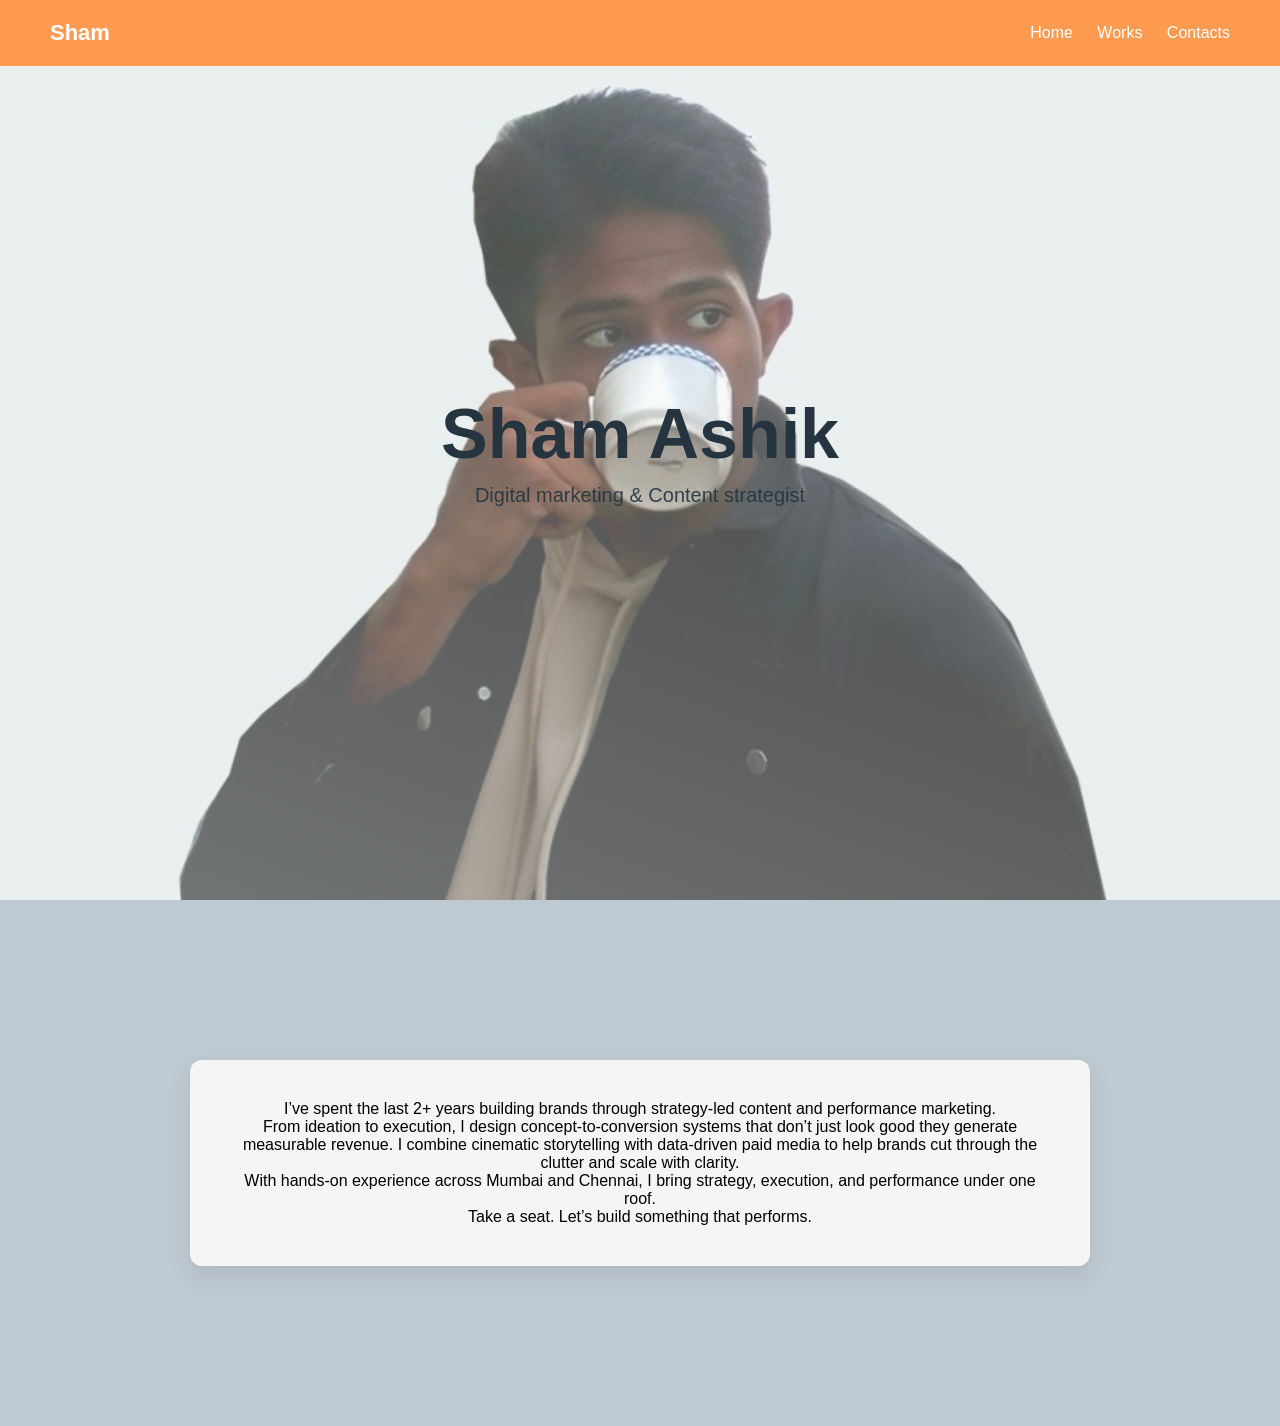
<file: index.html>
<!DOCTYPE html>
<html lang="en">
<head>
<meta charset="UTF-8">
<meta name="viewport" content="width=device-width, initial-scale=1.0">
<title>Sham Ashik</title>
<link rel="stylesheet" href="style.css">
</head>

<body>

<header>
    <div class="logo" href="index.html">Sham</div>
    <nav>
        <a href="index.html">Home</a>
        <a href="w.html">Works</a>
        <a href="co.html">Contacts</a>
    </nav>
</header>

<section class="hero">
    <div class="hero-content">
        <h1>Sham Ashik</h1>
        <p>Digital marketing & Content strategist</p>
    </div>
</section>


<section class="content">
    <div class="box">
        <p>
            I’ve spent the last 2+ years building brands through strategy-led content and performance marketing. <br>

            From ideation to execution, I design concept-to-conversion systems that don’t just look good they generate measurable revenue. I combine cinematic storytelling with data-driven paid media to help brands cut through the clutter and scale with clarity.<br>

            With hands-on experience across Mumbai and Chennai, I bring strategy, execution, and performance under one roof. <br>

            Take a seat. Let’s build something that performs.<br>
        </p>
    </div>
</section>

<script>
const boxes = document.querySelectorAll('.box');

const observer = new IntersectionObserver(entries => {
    entries.forEach(entry => {
        if(entry.isIntersecting){
            entry.target.classList.add('show');
        }
    });
},{
    threshold:0.1
});

boxes.forEach(box => {
    observer.observe(box);
});
</script>


</body>
</html>
</file>
<file: style.css>
*{
margin:0;
padding:0;
box-sizing:border-box;
font-family:sans-serif;
}

body{
background:#fff;
}

/* ================= HEADER ================= */

header{
position:fixed;
top:0;
width:100%;
display:flex;
justify-content:space-between;
align-items:center;
padding:20px 50px;
z-index:1000;

background:#FF9B51;
color:white;
}

header nav a{
color:white;
margin-left:20px;
text-decoration:none;
font-weight:500;
}

.logo{
font-size:22px;
font-weight:bold;
}

/* ================= HERO ================= */

.hero{
height:100vh;
display:flex;
align-items:center;
justify-content:center;
text-align:center;
color:#25343F;
position:relative;

background:
linear-gradient(20deg, rgba(234,239,239,0.5),rgba(234,239,239,0.2)),
url("main.jpeg");

background-size:cover;
background-position:center;

/* 🔥 THIS makes it stationary */
background-attachment:fixed;
}


.hero h1{
font-size:70px;
font-weight:700;
}

.hero p{
font-size:20px;
margin-top:10px;
opacity:0.9;
text-align: center;
}

/* ================= CONTENT ================= */

.content{
padding:100px 20px;
background:#BFC9D1;
}

.box{
max-width:900px;
margin:60px auto;
padding:40px;
background:#f5f5f5;
border-radius:12px;
box-shadow:0 10px 25px rgba(0,0,0,0.08);
text-align:center;

/* hidden state */
opacity:0;
transform:translateY(60px);
transition:all 0.8s ease;
}

/* visible state */
.box.show{
opacity:1;
transform:translateY(0);
}


.box h2{
margin-bottom:15px;
}
.list{
list-style:disc;
text-align:left;
max-width:700px;
margin:20px auto 0;
padding-left:20px;
}

.list li{
margin-bottom:18px;
line-height:1.6;
}
</file>
